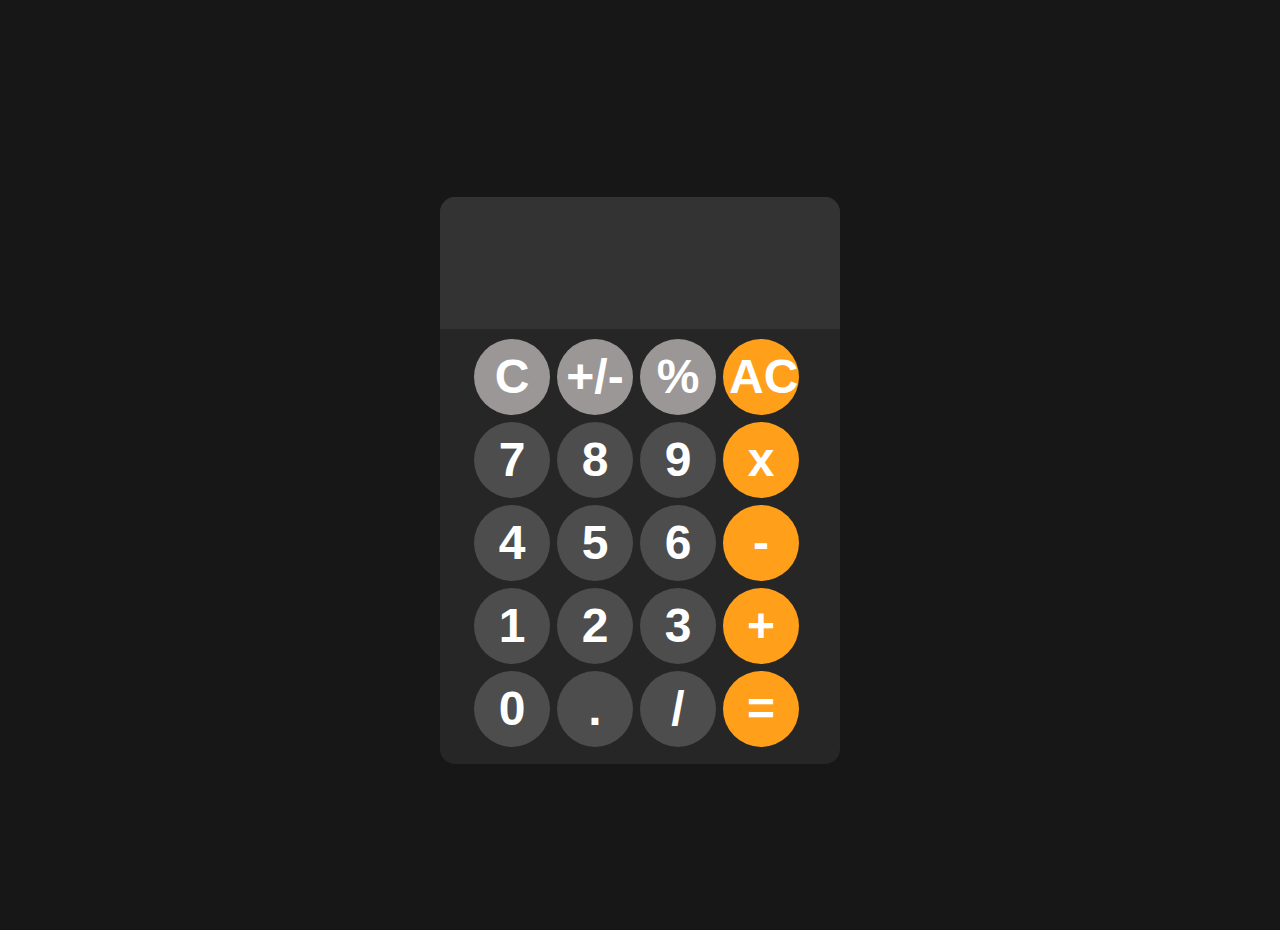
<file: ex5.html>
<!DOCTYPE html>
<html lang="en">
<head>
    <meta charset="UTF-8">
    <meta name="viewport" content="width=device-width, initial-scale=1.0">
    <title>Document</title>
    <style>
        body{
           margin: 0;
           display: flex;
           justify-content: center;
           align-items: center;
           height: 100vh;
           background-color: hsl(0, 0%, 9%);
           margin-top: 30px;
        }


        #ecran{
           width: 100%;
           padding: 20px;
           font-size: 5rem; 
           text-align: left;
           border: none;
           background-color: hsl(0, 0%, 20%) ;
         }        
        #calculator{
            font-family: Arial, sans-serif; 
            background-color: hsl(0, 0%, 15%); 
            border-radius: 15px; 
            max-width: 400px; 
            overflow: hidden;
            
            
            
        }

        
        .btn{
          display: flex;
          flex-flow: row wrap;
          padding: 10px;
          align-items: center;
          justify-content: center;
          
        }
        
        button{
          width: 76px;
          height: 76px;
          border-radius: 50px;
          border: none;
          background-color: hsl(0, 0%, 30%); 
          color: white; 
          font-size: 3rem;
          font-weight: bold;
          cursor: pointer;
          margin-right: 7px;
          margin-bottom: 7px;
        }
        button:hover{
            background-color: hsl(0, 0%, 40%);
        }
        button:active{
            background-color: hsl(0, 0%, 50%);
        }
        .rBtn{
            background-color: hsl(35, 100%, 55%);
        }
        .rBtn:hover{
            background-color: hsl(35, 100%, 65%);
        }
        .btnTop{
            background-color: hsl(0, 2%, 60%);
        }
        .btnTop:hover{
            background-color: hsl(0, 2%, 70%);
        }
    </style>
</head>
<body>
    <div id="calculator">
        <input id="ecran" readonly>
        <div id="btn" class="btn">
        <button onclick="clearEcran()" class="btnTop">C</button>
        <button  onclick="negPos()"class="btnTop">+/-</button>
        <button onclick="purcent('%')"class="btnTop">% </button>
        <button onclick="delet()" class="rBtn">AC </button>
        <button onclick="appendToEcran('7')">7</button>
        <button onclick="appendToEcran('8')">8</button>
        <button onclick="appendToEcran('9')">9 </button>
        <button  onclick="appendToEcran('*')" class="rBtn">x</button>
        <button onclick="appendToEcran('4')">4</button>
        <button onclick="appendToEcran('5')">5 </button>
        <button onclick="appendToEcran('6')">6 </button>
        <button  onclick="appendToEcran('-')" class="rBtn">-</button>
        <button onclick="appendToEcran('1')">1 </button>
        <button onclick="appendToEcran('2')">2 </button>
        <button onclick="appendToEcran('3')">3</button>
        <button onclick="appendToEcran('+')" class="rBtn">+ </button>
        <button onclick="appendToEcran('0')" class="zero">0</button>
        <button  onclick="appendToEcran('.')">.</button>
        <button  onclick="appendToEcran('/')">/</button>
        <button onclick="calc()" class="rBtn">=</button>
        </div>
        
                
    </div>
    <script>
       

        var ecran =document.getElementById("ecran");

        function appendToEcran(chiffre){
           ecran.value += chiffre;
        }
        
        function clearEcran(){
            ecran.value ="";
        }

        function negPos(){
            ecran.value = -parseFloat(ecran.value);
        }

        function purcent(){
            ecran.value = "0.0"+parseFloat(ecran.value);
        }
        function delet(){
            ecran.value = ecran.value/10
            ecran.value = parseInt(ecran.value)
            

        }

        function calc(){
            
                ecran.value = eval(ecran.value);
            
        }
</script>
</body>
</html>
</file>
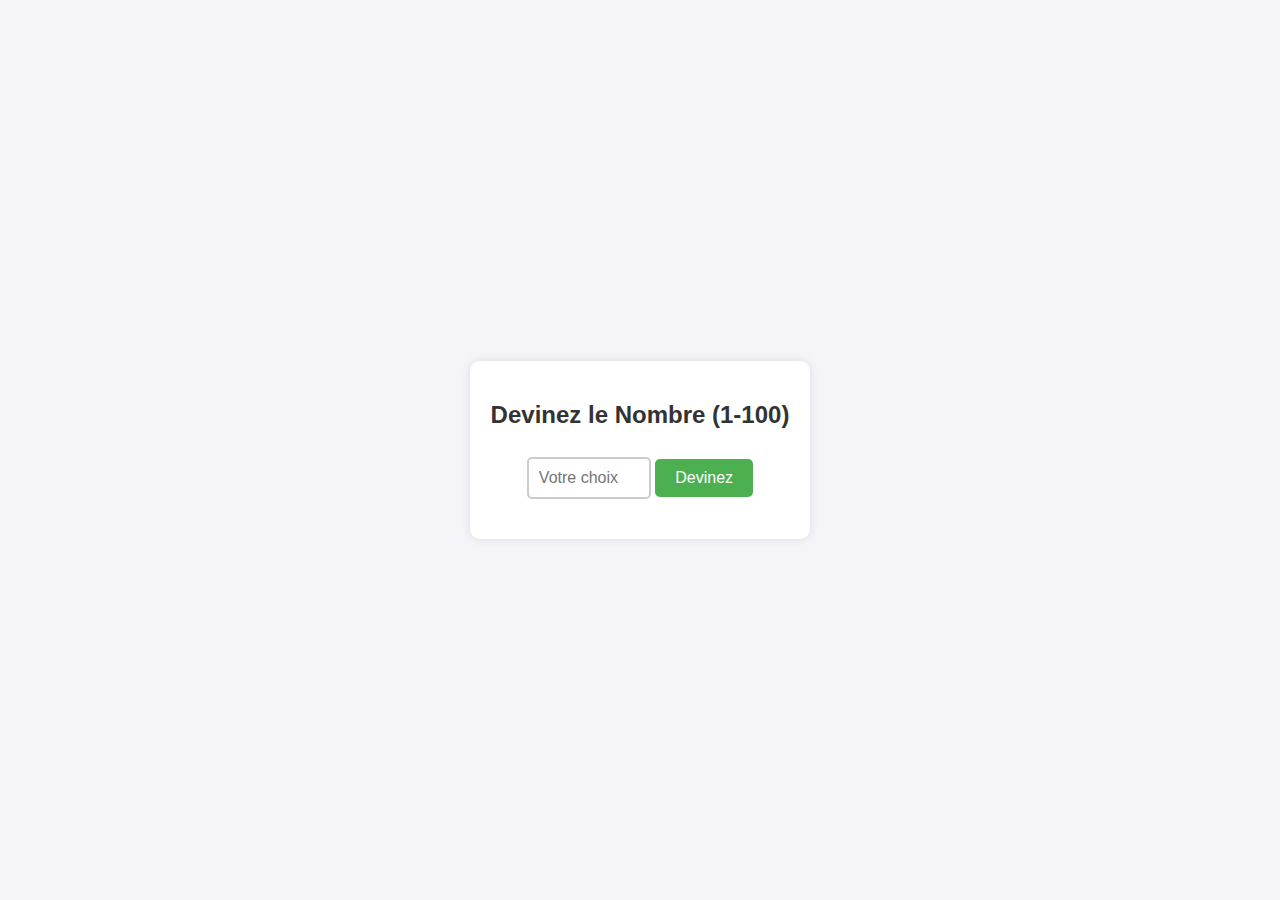
<file: exe6.html>
<!DOCTYPE html>
<html lang="fr">
<head>
    <meta charset="UTF-8">
    <meta name="viewport" content="width=device-width, initial-scale=1.0">
    <title>Jeu de Devinette</title>
    <style>
        body {
            font-family: Arial, sans-serif;
            background-color: #f4f4f9;
            display: flex;
            justify-content: center;
            align-items: center;
            height: 100vh;
            margin: 0;
        }

        #jeu-container {
            background-color: white;
            padding: 20px;
            border-radius: 10px;
            box-shadow: 0 0 10px rgba(0, 0, 0, 0.1);
            text-align: center;
            width: 300px;
        }

        h2 {
            color: #333;
        }

        input[type="number"] {
            padding: 10px;
            font-size: 1rem;
            border: 2px solid #ccc;
            border-radius: 5px;
            width: 100px;
        }

        button {
            padding: 10px 20px;
            font-size: 1rem;
            background-color: #4CAF50;
            color: white;
            border: none;
            border-radius: 5px;
            cursor: pointer;
            margin-top: 10px;
            transition: background-color 0.3s;
        }

        button:hover {
            background-color: #45a049;
        }

        #resultat {
            margin-top: 20px;
            font-size: 1.2rem;
            color: #333;
        }
    </style>
</head>
<body>

    <div id="jeu-container">
        <h2>Devinez le Nombre (1-100)</h2>
        <input type="number" id="guess" min="1" max="100" placeholder="Votre choix">
        <button onclick="vérifierAnser()">Devinez</button>
        <p id="resultat"></p>
    </div>

    <script>
        let resultat = document.getElementById("resultat");
        let guess = document.getElementById("guess");
        let computer = Math.floor(Math.random() * 100) + 1;
        let score = 0;

        function vérifierAnser() {
            let anser = parseInt(guess.value);
            if (isNaN(anser) || anser < 1 || anser > 100) {
                resultat.textContent = "Entrez un nombre entre 1 et 100.";
            } else {
                score++;
                if (anser === computer) {
                    resultat.textContent = "Félicitations ! Vous l'avez deviné en " + score + " essais.";
                    guess.disabled = true;
                } else if (anser < computer) {
                    resultat.textContent = "Trop bas ! Essayez encore.";
                } else {
                    resultat.textContent = "Trop élevé ! Essayez encore.";
                }
            }
        }
    </script>
</body>
</html>
</file>
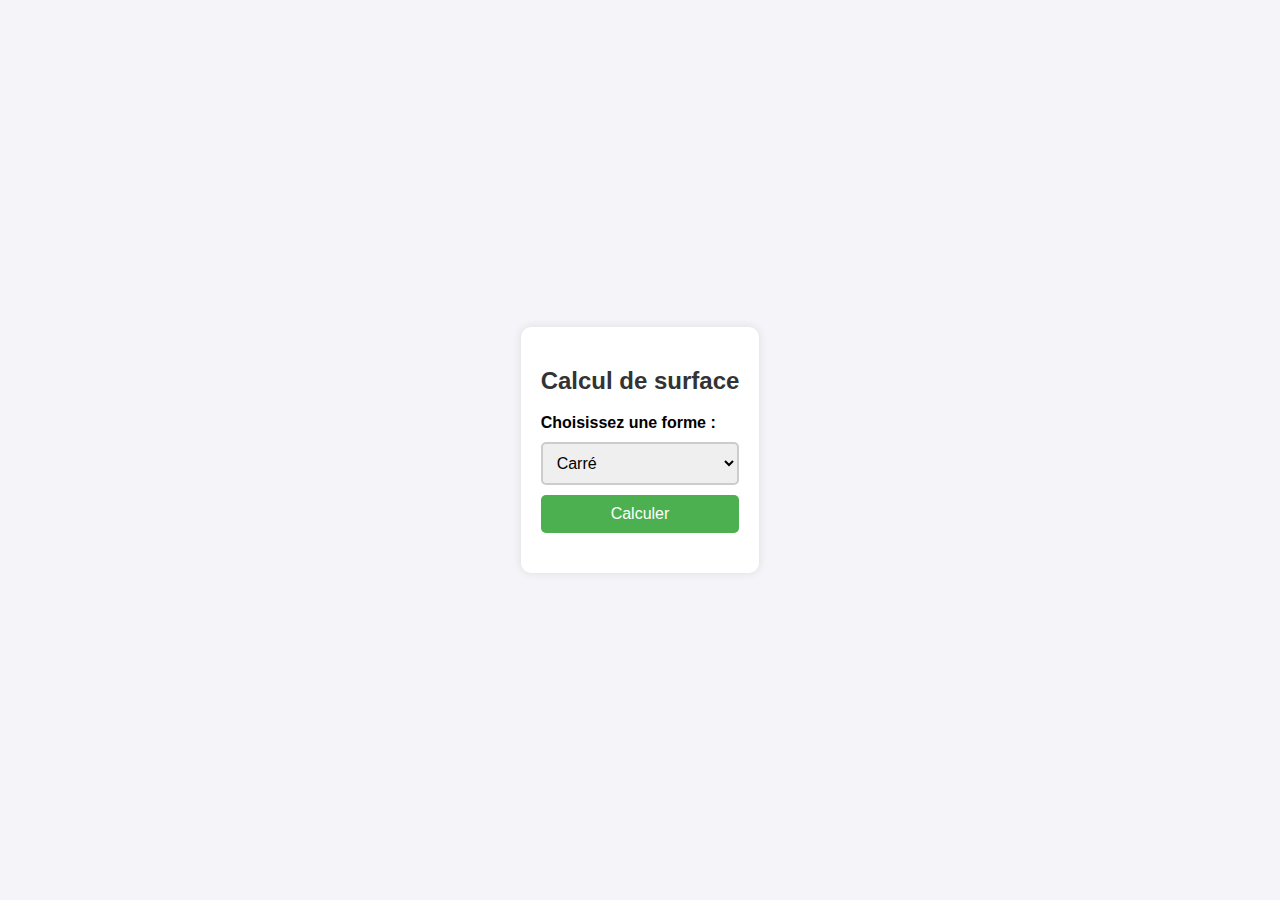
<file: exo22.html>
<!DOCTYPE html>
<html lang="fr">
<head>
    <meta charset="UTF-8">
    <meta name="viewport" content="width=device-width, initial-scale=1.0">
    <title>Calcul de surface</title>
    <style>
        body {
            font-family: Arial, sans-serif;
            background-color: #f4f4f9;
            margin: 0;
            padding: 0;
            display: flex;
            justify-content: center;
            align-items: center;
            height: 100vh;
        }

        h2 {
            color: #333;
        }

        #form-container {
            background-color: white;
            padding: 20px;
            border-radius: 10px;
            box-shadow: 0 0 10px rgba(0, 0, 0, 0.1);
        }

        label, select, button, #resultat {
            display: block;
            width: 100%;
            margin: 10px 0;
        }

        label {
            font-weight: bold;
        }

        select {
            padding: 10px;
            font-size: 1rem;
            border: 2px solid #ccc;
            border-radius: 5px;
        }

        button {
            padding: 10px;
            font-size: 1rem;
            background-color: #4CAF50;
            color: white;
            border: none;
            border-radius: 5px;
            cursor: pointer;
            transition: background-color 0.3s;
        }

        button:hover {
            background-color: #45a049;
        }

        #resultat {
            margin-top: 20px;
            font-size: 1.2rem;
            font-weight: bold;
            color: #333;
        }

    </style>
</head>
<body>

    <div id="form-container">
        <h2>Calcul de surface</h2>
        <label for="forme">Choisissez une forme :</label>
        <select id="forme">
            <option value="carré">Carré</option>
            <option value="cercle">Cercle</option>
            <option value="rectangle">Rectangle</option>
            <option value="triangle">Triangle</option>
        </select>

        <button onclick="calculerSurface()">Calculer</button>

        <p id="resultat"></p>
    </div>

    <script>
        function calculerSurface() {
            var forme = document.getElementById("forme").value;
            var resultat = 0;

            switch (forme) {
                case "carré":
                    var cote = parseFloat(prompt("Entrez la longueur du côté du carré :"));
                    resultat = cote * cote;
                    break;
                case "cercle":
                    var rayon = parseFloat(prompt("Entrez le rayon du cercle :"));
                    resultat = Math.PI * rayon * rayon;
                    break;
                case "rectangle":
                    var longueur = parseFloat(prompt("Entrez la longueur du rectangle :"));
                    var largeur = parseFloat(prompt("Entrez la largeur du rectangle :"));
                    resultat = longueur * largeur;
                    break;
                case "triangle":
                    var base = parseFloat(prompt("Entrez la base du triangle :"));
                    var hauteur = parseFloat(prompt("Entrez la hauteur du triangle :"));
                    resultat = (base * hauteur) / 2;
                    break;
                default:
                    alert("Veuillez choisir une forme.");
            }

            document.getElementById("resultat").textContent = "La surface du " + forme + " est : " + resultat.toFixed(2);
        }
    </script>
</body>
</html>
</file>
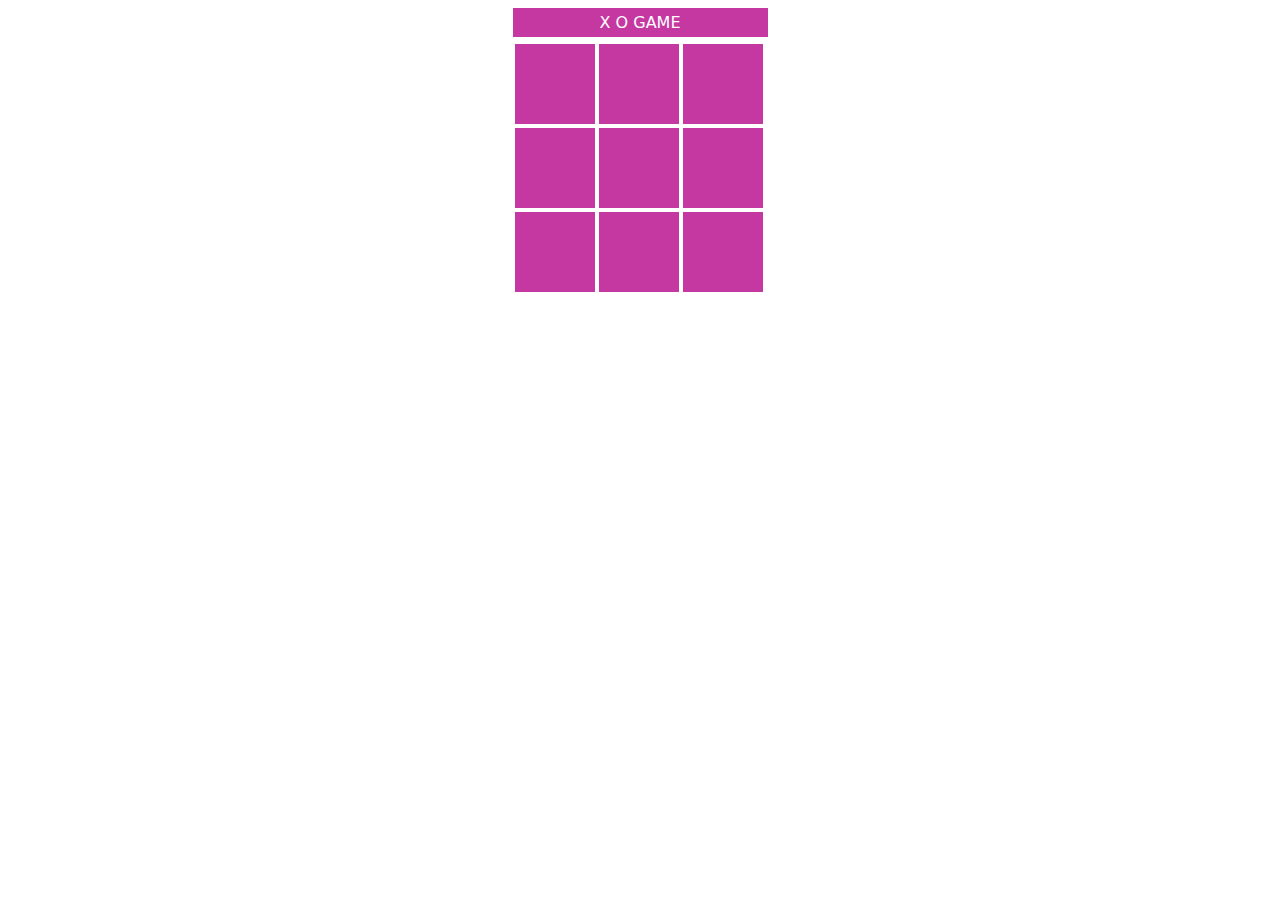
<file: xo.html>
<!DOCTYPE html>
<html lang="en">
<head>
    <meta charset="UTF-8">
    <meta name="viewport" content="width=device-width, initial-scale=1.0">
    <title>Document</title>
    <style>
        .game{
            width: 255px;
            text-align: center;
            font-family: system-ui, -apple-system, BlinkMacSystemFont, 'Segoe UI', Roboto, Oxygen, Ubuntu, Cantarell, 'Open Sans', 'Helvetica Neue', sans-serif;
            color: white;
            margin: auto;
        }
        .title{
            background-color: rgb(197, 56, 162);
            padding: 5px 0;
            margin: 5px 0;
        }
        span{
            color: white;
        }
        .square{
            width: 80px;
            height: 80px;
            background-color: rgb(197, 56, 162);
            float: left;
            margin: 2px;
            font-size: 50px;
        }
        .square:hover{
            background-color: black;
            cursor: pointer;
        }
    </style>
</head>
<body>
    <div class="game">
        <div class="title"><span>X O</span> GAME</div>
        <div class="square" id="item1" onclick="game(this.id)"></div>
        <div class="square" id="item2" onclick="game(this.id)"></div>
        <div class="square" id="item3" onclick="game(this.id)"></div>

        <div class="square" id="item4" onclick="game(this.id)"></div>
        <div class="square" id="item5" onclick="game(this.id)"></div>
        <div class="square" id="item6" onclick="game(this.id)"></div>

        <div class="square" id="item7" onclick="game(this.id)"></div>
        <div class="square" id="item8" onclick="game(this.id)"></div>
        <div class="square" id="item9" onclick="game(this.id)"></div>
    </div>
    <script>
        let title=document.querySelector('.title')
        let turn='x';
        let square=[]
        function end(num1,num2,num3){
            title.innerHTML= `${square[num1]}  winner`;
                document.getElementById('item'+num1).style.background='black';
                document.getElementById('item'+num2).style.background='black';
                document.getElementById('item'+num3).style.background='black';

                setTimeout(function(){location.reload()},4000)
                
        }
        function winner(){
            for(let i = 1; i<10;i++){
               square[i]= document.getElementById('item'+i).innerHTML;
            }
            if(square[1]==square[2] && square[2]==square[3] && square[1]!=''){
                end(1,2,3);
            }
            else   if(square[4]==square[5] && square[5]==square[6] && square[4]!=''){
                end(4,5,6);
            }
            else   if(square[7]==square[8] && square[8]==square[9] && square[6]!=''){
                end(7,8,9);
            }

            else   if(square[1]==square[4] && square[4]==square[7] && square[4]!=''){
                end(1,4,7);
            }
            else   if(square[2]==square[5] && square[5]==square[8] && square[2]!=''){
                end(2,5,8);
            }
            else   if(square[3]==square[6] && square[6]==square[9] && square[3]!=''){
                end(3,6,9);
            }

            else   if(square[1]==square[5] && square[5]==square[9] && square[1]!=''){
                end(1,5,9);
            }
            else   if(square[3]==square[5] && square[5]==square[7] && square[3]!=''){
                end(3,5,7);
            }
        }
        function game(id){
            let element=document.getElementById(id);
            if(turn === 'x' && element.innerHTML == ''){
                element.innerHTML= 'X'
                turn='o'
                title.innerHTML='o'
            }
            else if(turn === 'o' && element.innerHTML == ''){
                element.innerHTML= 'O'
                turn='x'
                title.innerHTML='x'
            }
            winner();
        }
    </script>
</body>
</html>
</file>
